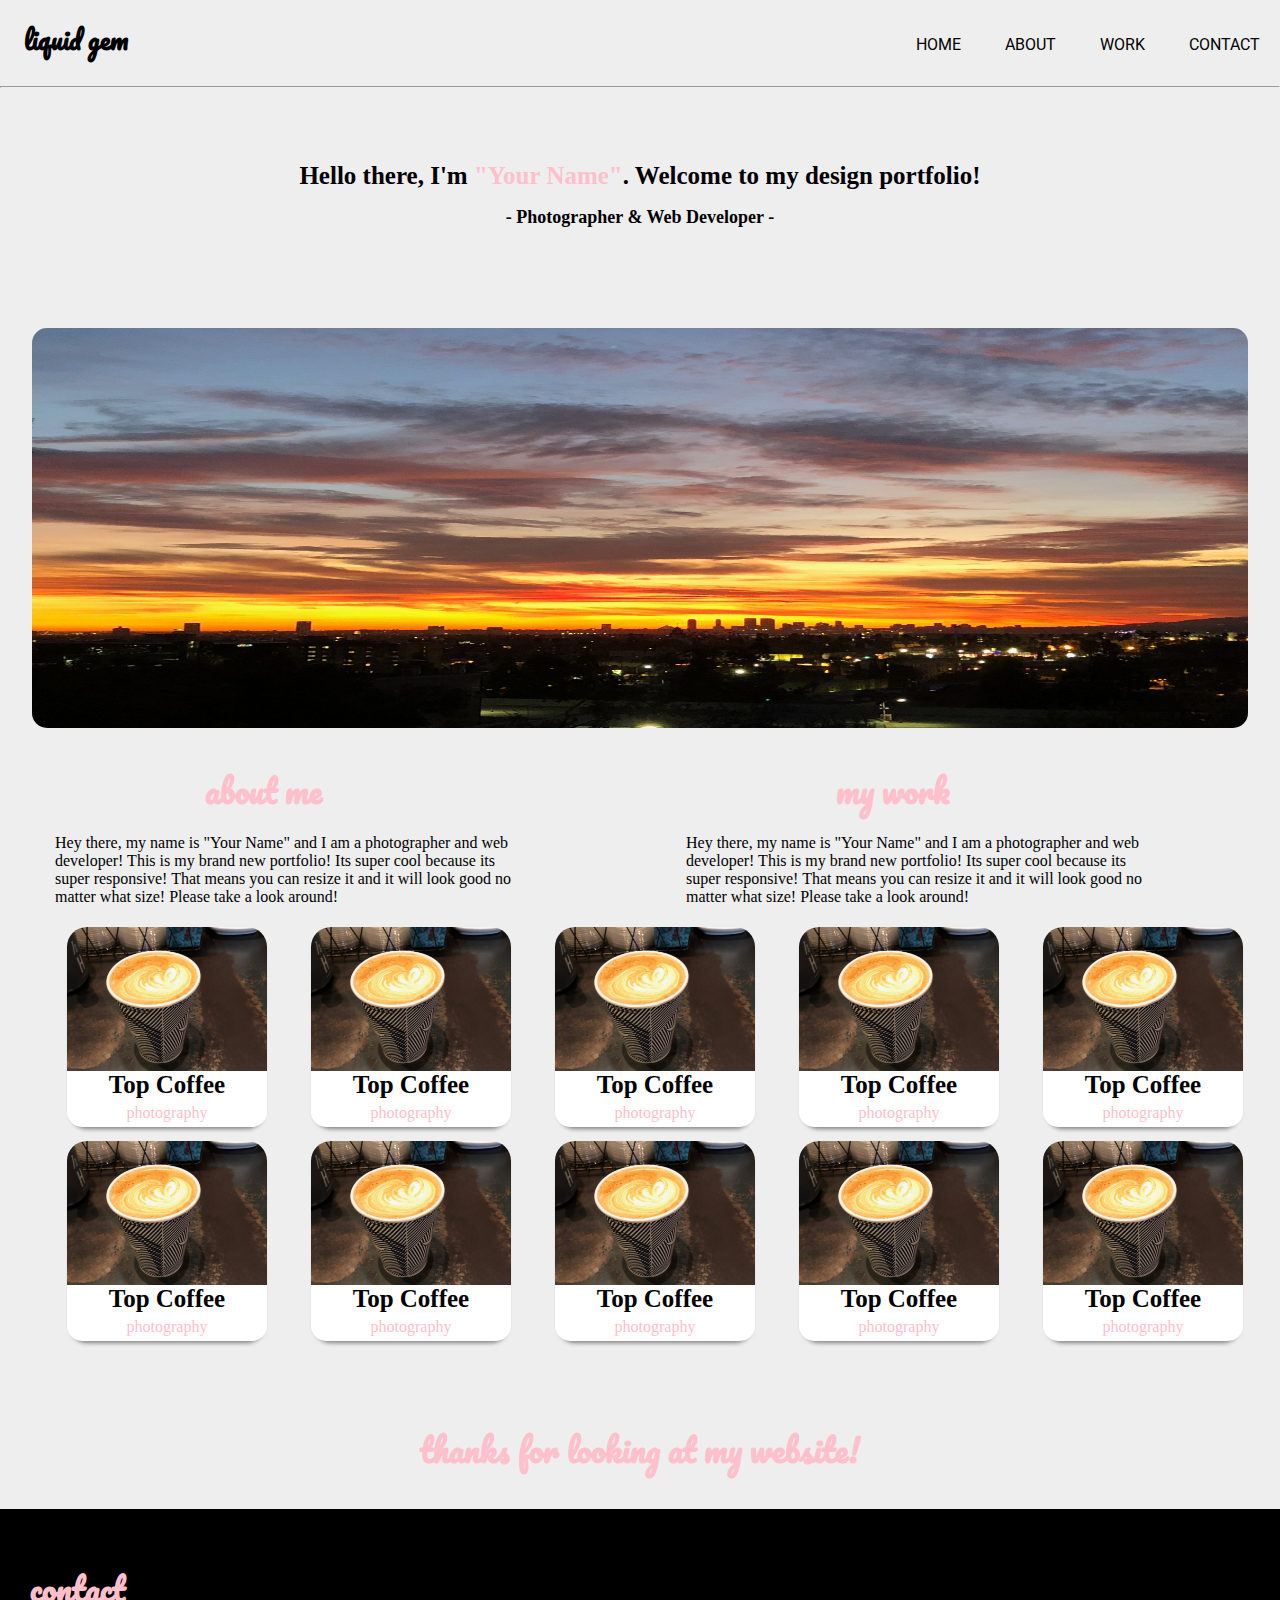
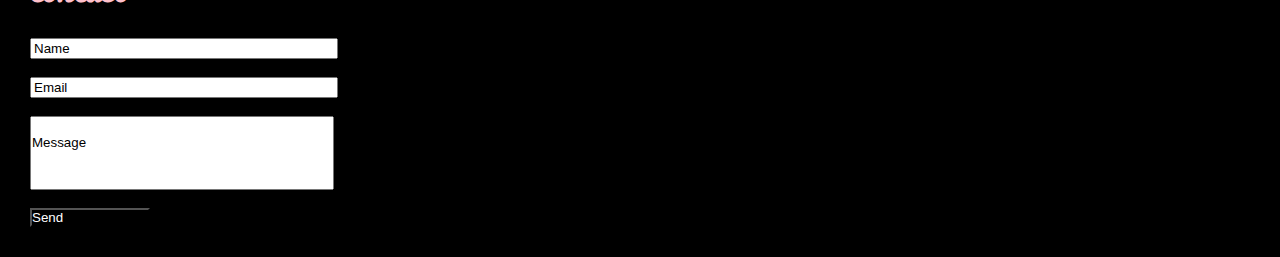
<file: index.html>
<!-- hypertext markeup language -->
<!DOCTYPE html>
<html>
	<head>
		<!-- media query info -->
		<meta name="viewport" content="width=device-width, initial-scale=1.0">
		<!-- Charater Set -->
		<meta charset="utf-8">

		<!-- title -->
		<title>Liquid Gem</title>
		<!-- font awesome tag in case I need to use one in my code --><link rel="stylesheet" href="https://use.fontawesome.com/releases/v5.3.1/css/all.css" integrity="sha384-mzrmE5qonljUremFsqc01SB46JvROS7bZs3IO2EmfFsd15uHvIt+Y8vEf7N7fWAU" crossorigin="anonymous">
		<!-- Google Font -->
		<link href="https://fonts.googleapis.com/css?family=Roboto" rel="stylesheet">
		<link href="https://fonts.googleapis.com/css?family=Pacifico" rel="stylesheet">
		<!-- Custom CSS -->
		<link rel="stylesheet" href="css/main.css">
	</head>
	<body>
		<nav>
			<i class="far fa-gem"></i>
			<h1>liquid gem</h1>
			<ul>
				<li>HOME</li>
				<li>ABOUT</li>
				<li>WORK</li>
				<li>CONTACT</li>
			</ul>
			<hr>
		</nav>
		<body>
			<div class="headline">
				<h1>Hello there, I'm <span>"Your Name"</span>. Welcome to my design portfolio!</h1>
					<h3>- Photographer & Web Developer -</h3>
			</div>
			<div class="headlineimg">
				<img src="img/sunset.jpg">
			</div>
			<div class="left">
				<h1>about me</h1>
				<p>Hey there, my name is "Your Name" and I am a photographer and web developer! This is my brand new portfolio! Its super cool because its super responsive! That means you can resize it and it will look good no matter what size! Please take a look around!</p>
			</div><!--
			--><div class="right">
				<h1>my work</h1>
				<p>Hey there, my name is "Your Name" and I am a photographer and web developer! This is my brand new portfolio! Its super cool because its super responsive! That means you can resize it and it will look good no matter what size! Please take a look around!</p>
			</div>
			<!-- images section -->
				<div class="imagescenter">
					<div class="images">
						<img src="img/coffee.jpg">
							<div class="name">
								<h1>Top Coffee</h1>
								<p>photography</p>
							</div>
					</div>
					<div class="images">
						<img src="img/coffee.jpg">
							<div class="name">
								<h1>Top Coffee</h1>
								<p>photography</p>
							</div>
					</div>
					<div class="images">
						<img src="img/coffee.jpg">
							<div class="name">
								<h1>Top Coffee</h1>
								<p>photography</p>
							</div>
					</div>
					<div class="images">
						<img src="img/coffee.jpg">
							<div class="name">
								<h1>Top Coffee</h1>
								<p>photography</p>
							</div>
					</div>
					<div class="images">
						<img src="img/coffee.jpg">
							<div class="name">
								<h1>Top Coffee</h1>
								<p>photography</p>
							</div>
					</div>
					<div class="images">
						<img src="img/coffee.jpg">
							<div class="name">
								<h1>Top Coffee</h1>
								<p>photography</p>
							</div>
					</div>
					<div class="images">
						<img src="img/coffee.jpg">
							<div class="name">
								<h1>Top Coffee</h1>
								<p>photography</p>
							</div>
					</div>
					<div class="images">
						<img src="img/coffee.jpg">
							<div class="name">
								<h1>Top Coffee</h1>
								<p>photography</p>
							</div>
					</div>
					<div class="images">
						<img src="img/coffee.jpg">
							<div class="name">
								<h1>Top Coffee</h1>
								<p>photography</p>
							</div>
					</div>
					<div class="images">
						<img src="img/coffee.jpg">
							<div class="name">
								<h1>Top Coffee</h1>
								<p>photography</p>
							</div>
					</div>
				</div>
			<div class="lastwords">
				<h1>thanks for looking at my website!</h1>
			</div>
			<footer>
				<div class="bottom">
					<h1>contact</h1>
				<form action="/action_page.php">
					  <input type="text" name="firstname" value="Name">
					  <br>
					  <br>
					  <input type="text" name="lastname" value="Email">
					  <br>
					  <br>
					  <input class="message" type="text" name="lastname" value="Message">
					  <br><br>
					  <input class="button" type="submit" value="Send">
				</form> 
				</div>
				
					<i class="fab fa-twitter-square"></i>
					<i class="fab fa-facebook-square"></i>
					<i class="fab fa-youtube-square"></i>
					<i class="fab fa-google-plus"></i>
				
			</footer>


		</body>


	</body>
<!-- end html elemenet -->
</html>
</file>
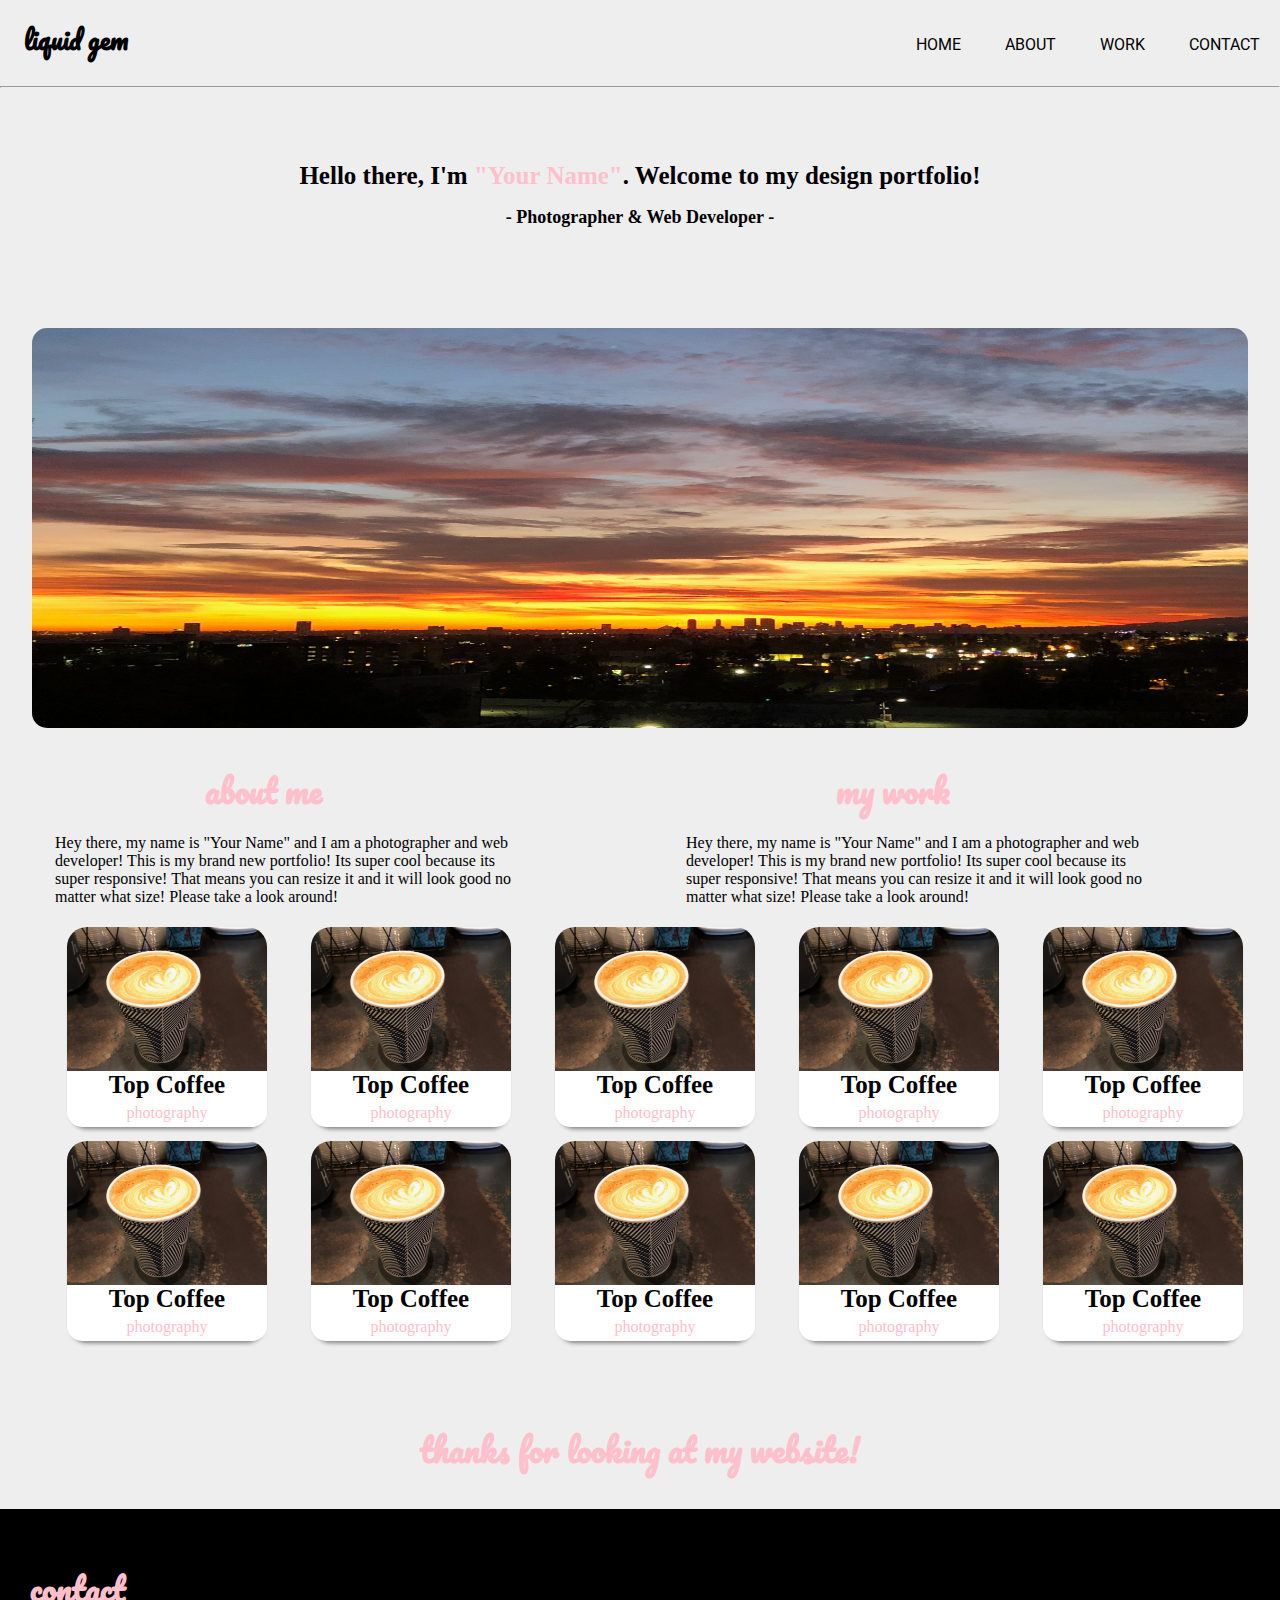
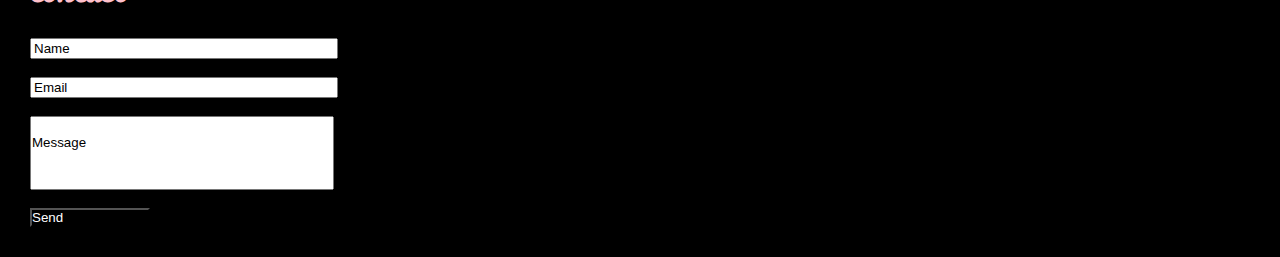
<file:  index.html>
<!-- hypertext markeup language -->
<!DOCTYPE html>
<html>
	<head>
		<!-- media query info -->
		<meta name="viewport" content="width=device-width, initial-scale=1.0">
		<!-- Charater Set -->
		<meta charset="utf-8">

		<!-- title -->
		<title>Liquid Gem</title>
		<!-- font awesome tag in case I need to use one in my code --><link rel="stylesheet" href="https://use.fontawesome.com/releases/v5.3.1/css/all.css" integrity="sha384-mzrmE5qonljUremFsqc01SB46JvROS7bZs3IO2EmfFsd15uHvIt+Y8vEf7N7fWAU" crossorigin="anonymous">
		<!-- Google Font -->
		<link href="https://fonts.googleapis.com/css?family=Roboto" rel="stylesheet">
		<link href="https://fonts.googleapis.com/css?family=Pacifico" rel="stylesheet">
		<!-- Custom CSS -->
		<link rel="stylesheet" href="css/main.css">
	</head>
	<body>
		<nav>
			<i class="far fa-gem"></i>
			<h1>liquid gem</h1>
			<ul>
				<li>HOME</li>
				<li>ABOUT</li>
				<li>WORK</li>
				<li>CONTACT</li>
			</ul>
			<hr>
		</nav>
		<body>
			<div class="headline">
				<h1>Hello there, I'm <span>"Your Name"</span>. Welcome to my design portfolio!</h1>
					<h3>- Photographer & Web Developer -</h3>
			</div>
			<div class="headlineimg">
				<img src="img/sunset.jpg">
			</div>
			<div class="left">
				<h1>about me</h1>
				<p>Hey there, my name is "Your Name" and I am a photographer and web developer! This is my brand new portfolio! Its super cool because its super responsive! That means you can resize it and it will look good no matter what size! Please take a look around!</p>
			</div><!--
			--><div class="right">
				<h1>my work</h1>
				<p>Hey there, my name is "Your Name" and I am a photographer and web developer! This is my brand new portfolio! Its super cool because its super responsive! That means you can resize it and it will look good no matter what size! Please take a look around!</p>
			</div>
			<!-- images section -->
				<div class="imagescenter">
					<div class="images">
						<img src="img/coffee.jpg">
							<div class="name">
								<h1>Top Coffee</h1>
								<p>photography</p>
							</div>
					</div>
					<div class="images">
						<img src="img/coffee.jpg">
							<div class="name">
								<h1>Top Coffee</h1>
								<p>photography</p>
							</div>
					</div>
					<div class="images">
						<img src="img/coffee.jpg">
							<div class="name">
								<h1>Top Coffee</h1>
								<p>photography</p>
							</div>
					</div>
					<div class="images">
						<img src="img/coffee.jpg">
							<div class="name">
								<h1>Top Coffee</h1>
								<p>photography</p>
							</div>
					</div>
					<div class="images">
						<img src="img/coffee.jpg">
							<div class="name">
								<h1>Top Coffee</h1>
								<p>photography</p>
							</div>
					</div>
					<div class="images">
						<img src="img/coffee.jpg">
							<div class="name">
								<h1>Top Coffee</h1>
								<p>photography</p>
							</div>
					</div>
					<div class="images">
						<img src="img/coffee.jpg">
							<div class="name">
								<h1>Top Coffee</h1>
								<p>photography</p>
							</div>
					</div>
					<div class="images">
						<img src="img/coffee.jpg">
							<div class="name">
								<h1>Top Coffee</h1>
								<p>photography</p>
							</div>
					</div>
					<div class="images">
						<img src="img/coffee.jpg">
							<div class="name">
								<h1>Top Coffee</h1>
								<p>photography</p>
							</div>
					</div>
					<div class="images">
						<img src="img/coffee.jpg">
							<div class="name">
								<h1>Top Coffee</h1>
								<p>photography</p>
							</div>
					</div>
				</div>
			<div class="lastwords">
				<h1>thanks for looking at my website!</h1>
			</div>
			<footer>
				<div class="bottom">
					<h1>contact</h1>
				<form action="/action_page.php">
					  <input type="text" name="firstname" value="Name">
					  <br>
					  <br>
					  <input type="text" name="lastname" value="Email">
					  <br>
					  <br>
					  <input class="message" type="text" name="lastname" value="Message">
					  <br><br>
					  <input class="button" type="submit" value="Send">
				</form> 
				</div>
				
					<i class="fab fa-twitter-square"></i>
					<i class="fab fa-facebook-square"></i>
					<i class="fab fa-youtube-square"></i>
					<i class="fab fa-google-plus"></i>
				
			</footer>


		</body>


	</body>
<!-- end html elemenet -->
</html>
</file>
<file: css/main.css>
/*Cascading Style Sheets*/
html {
	background-color: #EEE;
}
body {
	margin: 0;
}
nav {
	font-family: 'Roboto', sans-serif;
}
nav i, h1, ul, li{
	display: inline-block;
}
nav ul{
	float: right;
	padding-top: 15px;
	margin: 0;
}
nav h1 {
	font-family: 'Pacifico', cursive;
	font-size: 25px;
}
nav li {
	padding: 20px;
}
nav i{
	color: pink;
	font-size: 20px;
	padding-left: 20px;
}
.headline, h1, h3{
	text-align: center;
}

.headline h1 {
	padding-top: 50px;
	font-size: 25px;
}
.headline span {
	color: pink;
}

.headline h3 {
	padding: 0;
	margin: 0;
	font-size: 18px;
}

.headlineimg img {
	width: 95%;
	border-radius: 15px;
	background-position: top;
	height: 400px;
}
.headlineimg {
	text-align: center;
	padding: 100px 0 30px 0;
}
.left, .right {
	display: inline-block;
	width: 45%;
	text-align: left;
	padding-left: 55px;
	margin: 0;

}

.left p, .right p {
	width: 80%;
}
.left h1, .right h1 {
	color: pink;
	font-family: 'Pacifico', cursive;
	margin: 0;
	padding-left: 150px;
}

/*images section*/
.images {
	position: relative;
	display: inline-block;
	margin: 5px;
}

.images img{
	width: 200px;
	height: 200px;
	object-fit: cover;
	border-radius: 20px;
	margin-left: 30px;
	box-shadow: 0 5px 4px -3px gray;

}
.images h1 {
	background-color: white;
	margin: 0;
	font-size: 25px;
}
.images p {
	display: inline-block;
	color: pink;
	background-color: white;
	margin: 0;
	padding: 5px;
}
.imagescenter {
	text-align: center;
}

.name {
	text-align: center;
	width: 200px;
	background-color: white;
	position: absolute;
	bottom: 4px;
	left: 30px; 
	border-radius: 0 0 15px 15px;
}
.lastwords {
	text-align: center;
}
.lastwords h1{
	color: pink;
	font-family: 'Pacifico', cursive;
	padding: 50px 0 10px 0;
}
footer {
	color: white;
	background-color: black;
	margin: 0
	padding: 0;
	width:100%;
    bottom:0;
    left:0;
}
.bottom {
	display: inline-block;
	padding: 30px 0 30px 30px;
}
.bottom h1 {
	color: pink;
	font-family: 'Pacifico', cursive;
}
.bottom input{
	width: 300px;
}
.bottom .button{
	width: 120px;
	text-align: left;
	color: white;
	background-color: black;
	border-color: black;
	padding: 0;
	margin: 0;
}
.bottom .message{
	height: 50px;
	padding: 0 0 20px 0;
	margin: 0;
}
footer i {
	display: inline-block;
	color: pink;
	font-size: 30px;
	border-radius: 50%;
	float: right;
	padding: 150px 25px 0 0;
}

@media (max-width: 1099px){

.left, .right {
	display: inline-block;
	width: 100%;
	text-align: center;
	padding-left: 40px;
	padding-bottom: 40px;
	margin: 0;

	}	
.left h1, .right h1 {
	padding-left: 0;
	text-align: center;
	}
.left p, .right p {
	margin: 0 auto;
	width: 70%;
	padding: 10px;
	}

}

@media (max-width: 575px){
	.left, .right {
	display: inline-block;
	width: 100%;
	text-align: center;
	padding-left: 0px;
	padding-bottom: 10px;
	margin: 0;

	}	
	.left h1, .right h1 {
		padding-left: 0;
		text-align: center;
		}
	.left p, .right p {
		margin: 0 auto;
		width: 70%;
		padding: 10px;
		}
	
	nav li {
		font-size: 12px;
		padding: 0 0 0 0;
		margin: 0 auto;
	}

	.bottom {
	display: inline-block;
	padding: 20px;
	width: 100%;
	}

	footer{
		background-color: black;
		text-align: center;
	}

	footer i {
	color: pink;
	font-size: 30px;
	border-radius: 50%;
	padding: 10px 60px 10px 0px;

	}	


}
</file>
